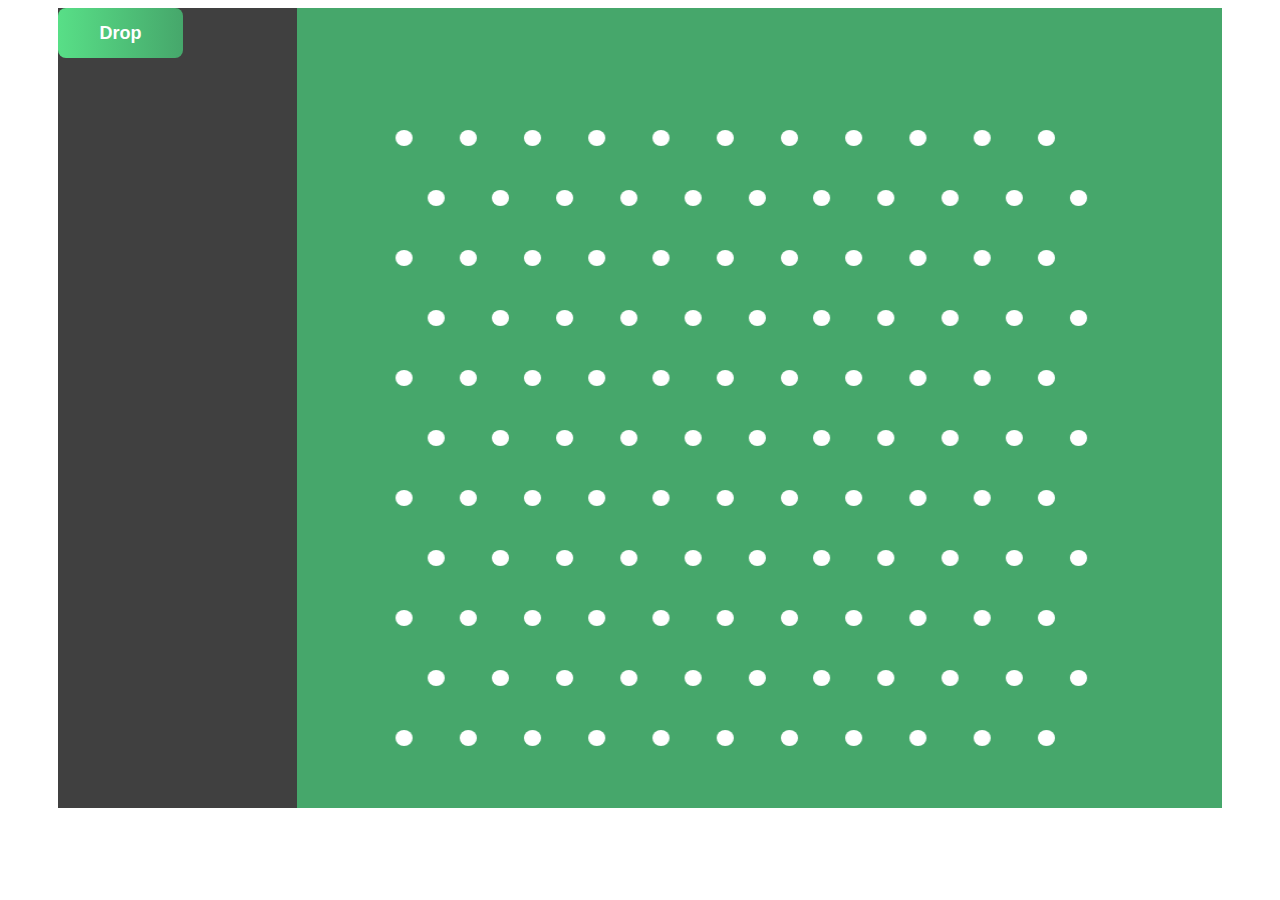
<file: docs/index.html>
<!DOCTYPE html>
<html lang="en">

<head>
    <meta charset="UTF-8">
    <meta name="viewport" content="width=device-width, initial-scale=1.0">
    <title>Document</title>
    <link rel="stylesheet" href="style.css">
</head>

<body>
    <div id="layout">
        <div id="menu">
            <div id = buttons>
            <button id="drop" onclick="drawBall()">Drop</button>
            
            </div>
        </div>
        <canvas width="500" height="500" id="defaultcanvas">


        </canvas>
    </div>



<!--<div src="nasobky">
    <div class="x110">x110</div>
    <div class="x64">x64</div>
    <div class="x16">x16</div>
    <div class="x6">x6</div>
    <div class="x1-5">x1,5</div>
    <div class="x0-6">x0,6</div>
    <div class="x0-6">x0,6</div>
    <div class="x1-5">x1,5</div>
    <div class="x6">x6</div>
    <div src="x16">x16</div>
    <div src="x64">x64</div>
    <div src="x110">x110</div>
</div>-->




</body>
<script src="script.js"></script>

</html>
</file>
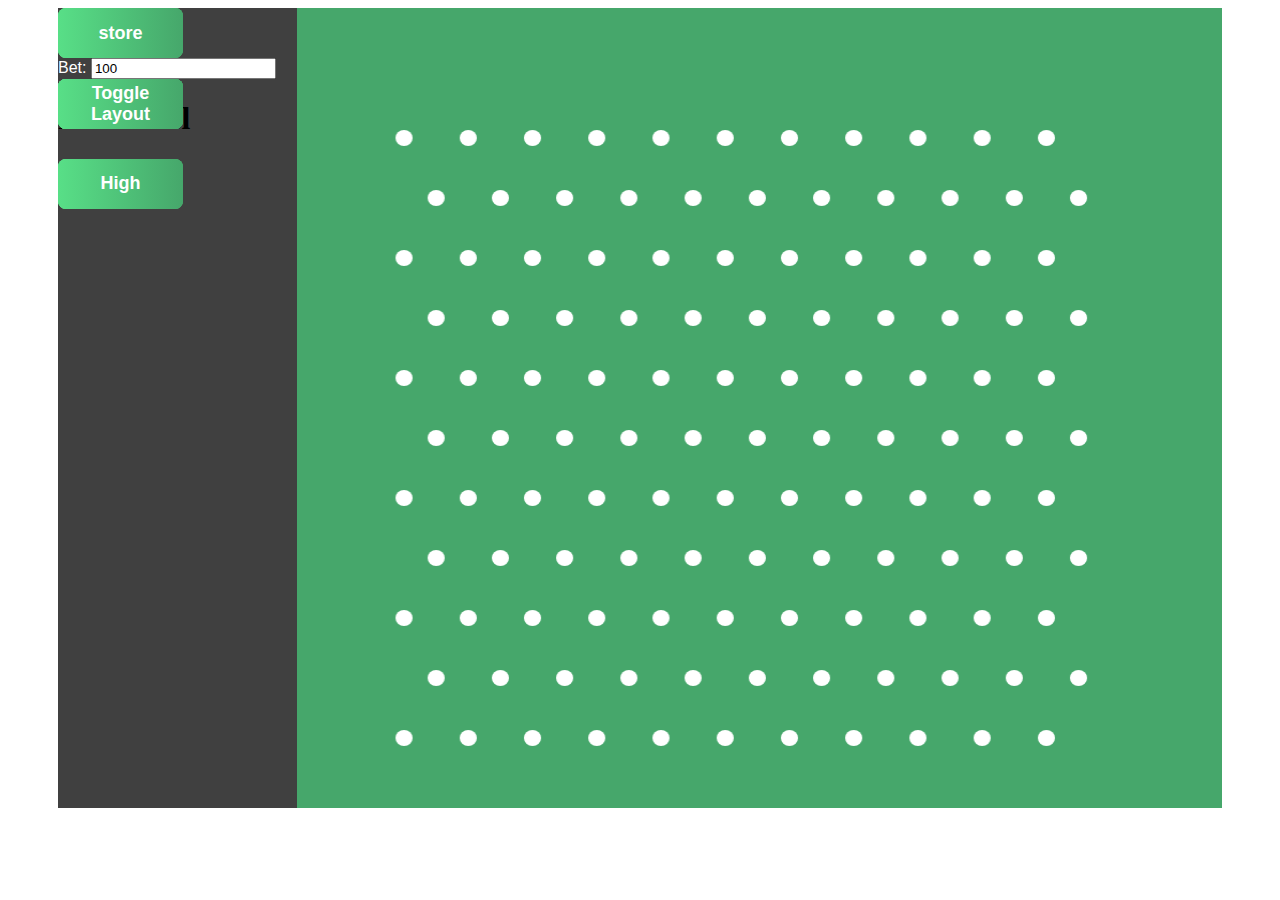
<file: docs/plinko.html>
<!DOCTYPE html>
<html lang="en">

<head>
    <meta charset="UTF-8">
    <meta name="viewport" content="width=device-width, initial-scale=1.0">
    <title>Document</title>
    <link rel="stylesheet" href="style.css">
</head>

<body>
    <div class="menu-buttons">
    <button id="home" onclick="window.location.href='index.html'">home</button>
    <button id="work" onclick="window.location.href='work.html'">work</button>
    <button id="shop" onclick="window.location.href='store.html'">store</button>
    </div>
    <div id="layout">
        <div id="menu">
            <h1 id="balance"
                style="color: rgb(255, 255, 255); font-family: Arial, Helvetica, sans-serif; font-size: 20px;">Balance:
                0</h1>
            <div id="bet">
                <span style="color: white; font-family: Arial, Helvetica, sans-serif;">Bet: </span><input type="number"
                    id="betInput" value="100" onchange="updateBet()">
                <div class="bet-buttons">
                    <button id="bet50" onclick="setBet(50)">50</button>
                    <button id="bet100" onclick="setBet(100)">100</button>
                    <button id="bet1k" onclick="setBet(1000)">1k</button>
                    <button id="bet12">1/2</button>
                    <button id="betAIN">ALL IN</button>
                </div>
            </div>
            <div id="buttons">
                <button id="drop">Drop</button>
                <button id="toggleLayout" onclick="mediumRisk()">Toggle Layout</button>

            </div>
            <h1>Risk level</h1>
            <div id="risk-buttons">
                <button id="low" onclick="lowRisk()">Low</button>
                <button id="medium" onclick="mediumRisk()">Medium</button>
                <button id="high" onclick="highRisk()">High</button>
            </div>


        </div>
        <canvas width="500" height="500" id="defaultcanvas"></canvas>
    </div>
    <script src="balanceManager.js"></script>
    <script src="script.js"></script>


</body>

</html>
</file>
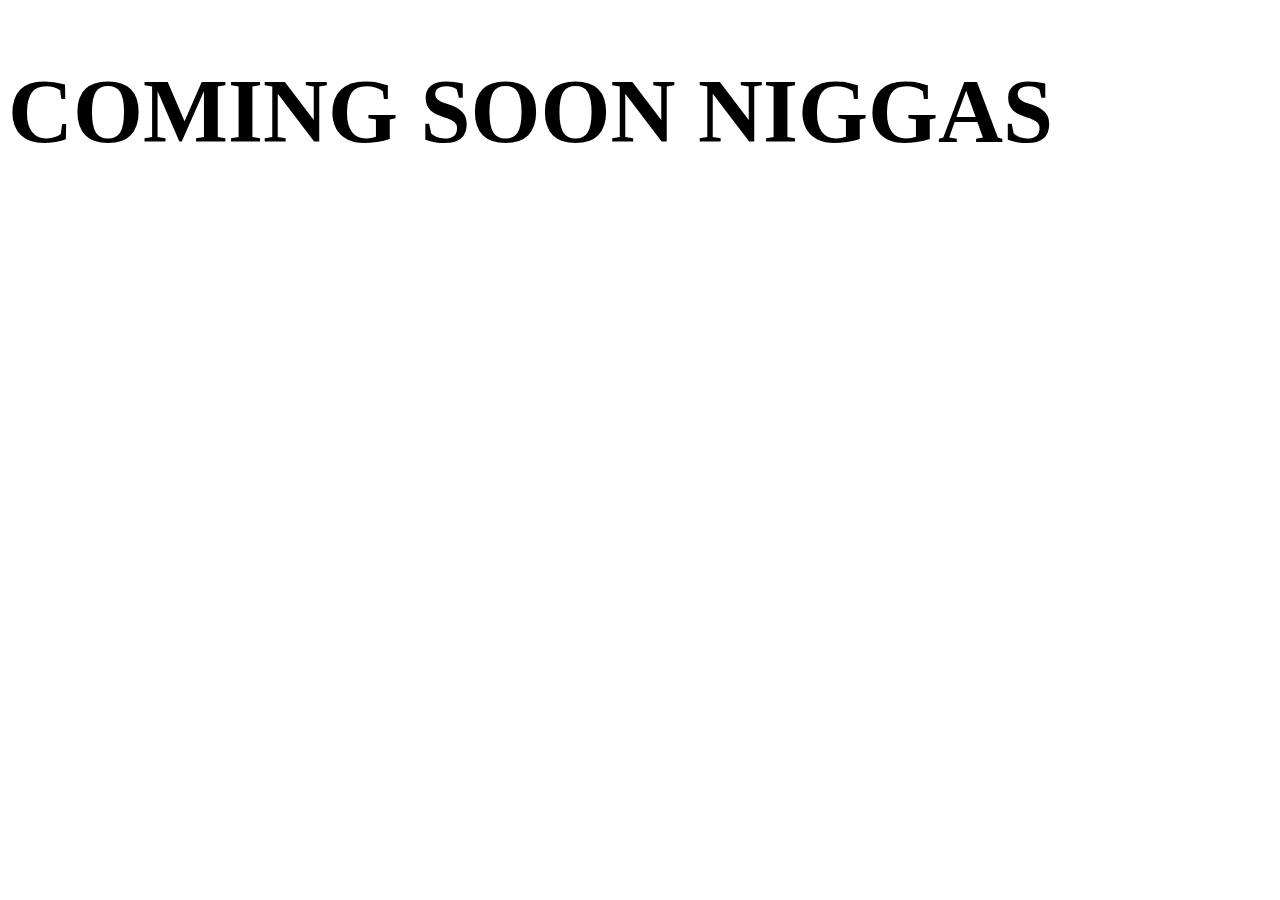
<file: docs/store.html>
<!DOCTYPE html>
<html lang="en">
<head>
    <meta charset="UTF-8">
    <meta name="viewport" content="width=device-width, initial-scale=1.0">
    <title>Document</title>
</head>
<body>
    <h1 style="font-size:90px;">COMING SOON NIGGAS</h1>
</body>
</html>
</file>
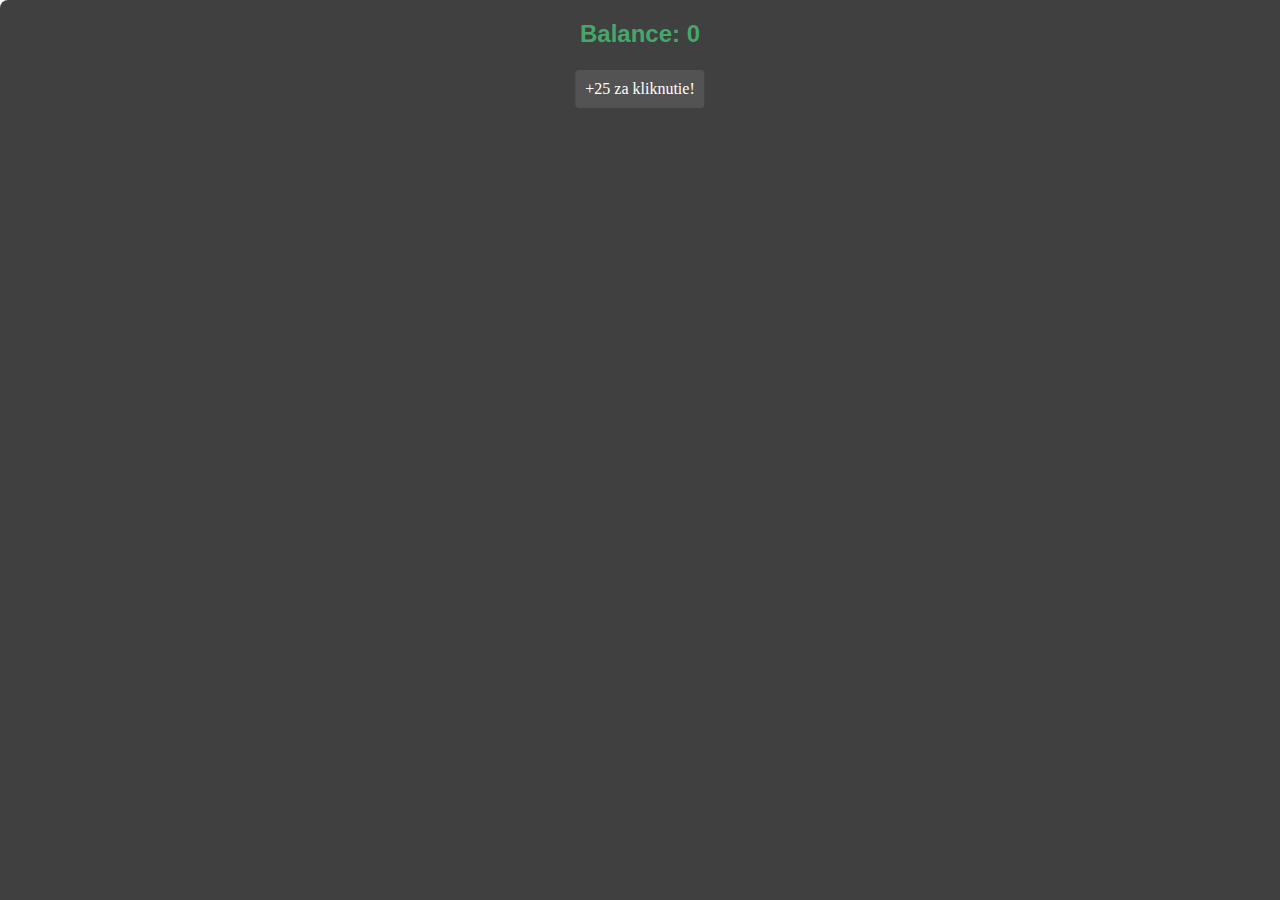
<file: docs/work.html>
<!DOCTYPE html>
<html>
<head>
    <title>Klikacka s Plinko</title>
    <link rel="stylesheet" href="klikacka.css">
</head>
<body>
   <div class="clicker-section">
        <button id="clicker">Click to mine!</button>
        <div id="balance">Balance: 0</div>
        <div class="balance-info">
            +25 za kliknutie!
        </div>
</div>
<script src="balanceManager.js"></script>
<script src="klikacka.js"></script>

</body>
</html>
</file>
<file: docs/style.css>
body {
    justify-content: center;
    display: flex; 
}
     
     

#defaultcanvas {
display: flex;
justify-content: center;
background-color: #46a76b;
position:relative;
height: 800px;
width: 100%;


}
#menu {
    height: 800px;
   
    width: 300px;
    background-color: rgb(64, 64, 64);

}
#layout {
    display:flex;
    flex-direction: row;
}
button {
    background: linear-gradient(to right, #58df87, #46a76b);
    position: absolute;
    height: 50px;
    width: 125px;
    border-radius: 8px;
    border: none;
    color:white;
    font-size:18px;
    font-family:Arial, Helvetica, sans-serif ;
    font-weight: bold;

}
.block {
    position: absolute;
    width: 50px;
    height: 50px;
    background-color: #4CAF50;
    border-radius: 50%;
    display: flex;
    align-items: center;
    justify-content: center;
    color: white;
    font-weight: bold;
    font-size: 16px;
    cursor: pointer;
    user-select: none;
    box-shadow: 0 3px 6px rgba(0,0,0,0.2);
    transition: transform 0.2s;
}
</file>
<file: docs/klikacka.css>
.clicker-section {
            background: rgb(64, 64, 64);
            padding: 20px;
            border-radius: 8px;
            position: fixed;
            top: 0;
            left: 0;
            width: 100%;
            height: 100%;
            display: flex;
            justify-content: center;
            align-items: center;
            margin: 0;
        }

        #clicker {
            cursor: pointer;
            padding: 20px;
            background: linear-gradient(145deg, #58df87, #46a76b);
            color: white;
            border: none;
            border-radius: 50%;
            margin-bottom: 20px;
            transition: all 0.5s ease-in-out;
            opacity: 0;
            transform: scale(0.8);
            position: absolute;
            z-index: 100;
            font-size: 24px;
            width: 80px;
            height: 80px;
            display: flex;
            justify-content: center;
            align-items: center;
        }

        #clicker.visible {
            opacity: 1;
            transform: scale(1);
        }

        #clicker.hidden {
            opacity: 0;
            transform: scale(0.8);
        }

        #balance {
            font-size: 24px;
            margin-bottom: 10px;
            font-family: Arial, Helvetica, sans-serif;
            font-weight: bold;
            text-align: center;
            position: fixed;
            top: 20px;
            left: 50%;
            transform: translateX(-50%);
            z-index: 101;
            color: #46a76b;
        }

        .balance-info {
            background: rgba(255, 255, 255, 0.1);
            padding: 10px;
            border-radius: 4px;
            margin-top: 10px;
            text-align: center;
            position: fixed;
            top: 60px;
            left: 50%;
            transform: translateX(-50%);
            z-index: 101;
            color: white;
        }
</file>
